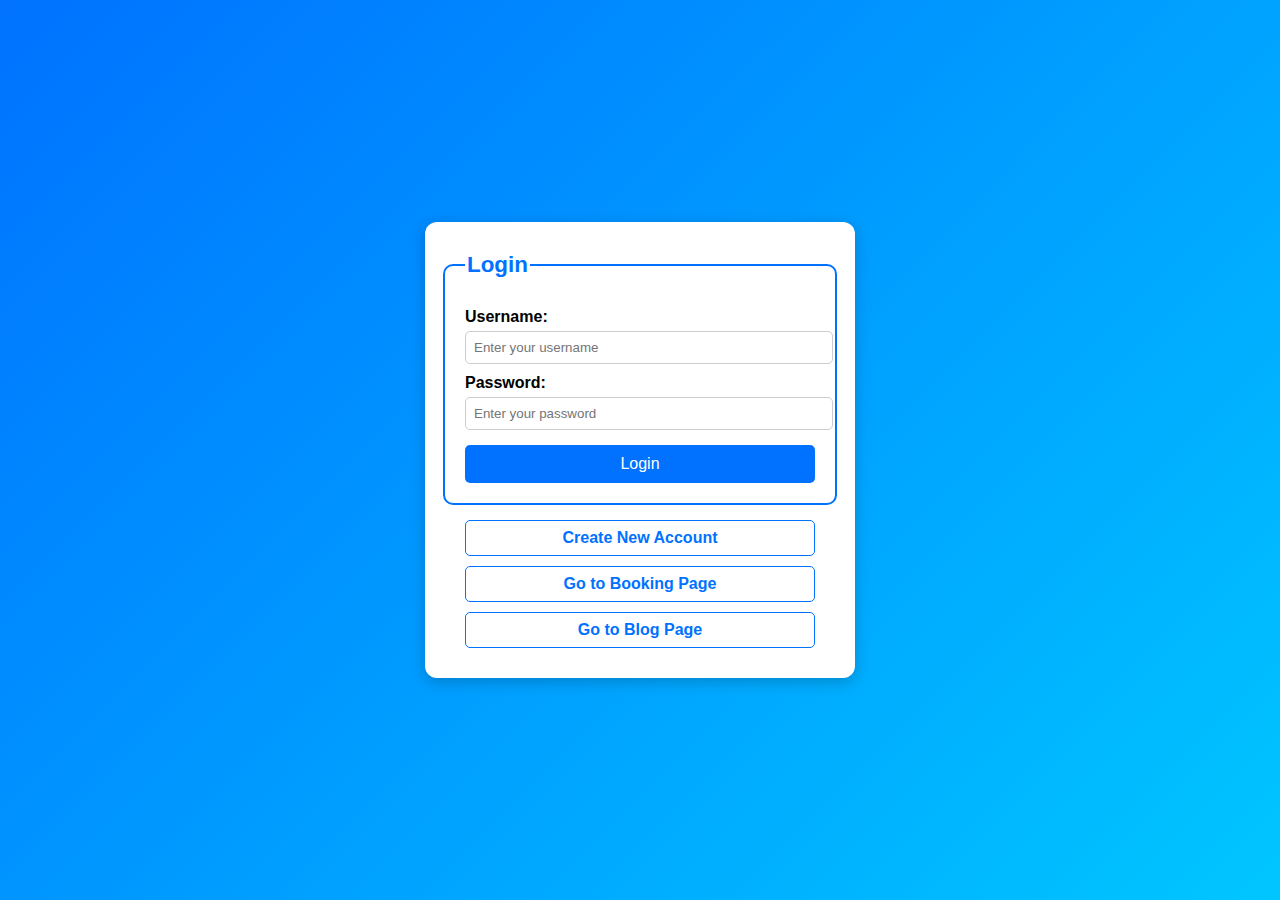
<file: index.html>
<!DOCTYPE html>
<html lang="en">
<head>
    <meta charset="UTF-8">
    <meta name="viewport" content="width=device-width, initial-scale=1.0">
    <title>WE School - Login</title>
    <style>
        body {
            font-family: Arial, sans-serif;
            background: linear-gradient(135deg, #0072ff, #00c6ff);
            display: flex;
            justify-content: center;
            align-items: center;
            height: 100vh;
            margin: 0;
        }
        .login-box {
            background-color: white;
            padding: 30px 40px;
            border-radius: 12px;
            box-shadow: 0 4px 15px rgba(0, 0, 0, 0.2);
            width: 350px;
            display: flex;
            flex-direction: column;
            align-items: center;
        }
        fieldset {
            border: 2px solid #0072ff;
            border-radius: 10px;
            width: 100%;
            padding: 20px;
        }
        legend {
            font-size: 1.4em;
            color: #0072ff;
            font-weight: bold;
        }
        label {
            display: block;
            margin-top: 10px;
            font-weight: bold;
        }
        input[type="text"],
        input[type="password"] {
            width: 100%;
            padding: 8px;
            margin-top: 5px;
            border: 1px solid #ccc;
            border-radius: 5px;
        }
        button {
            width: 100%;
            margin-top: 15px;
            padding: 10px;
            background-color: #0072ff;
            color: white;
            border: none;
            border-radius: 5px;
            cursor: pointer;
            font-size: 16px;
        }
        button:hover {
            background-color: #005fcc;
        }
        .links {
            margin-top: 15px;
            display: flex;
            flex-direction: column;
            gap: 10px;
            width: 100%;
        }
        .links a {
            text-align: center;
            color: #0072ff;
            text-decoration: none;
            font-weight: bold;
            border: 1px solid #0072ff;
            border-radius: 5px;
            padding: 8px;
            transition: 0.3s;
        }
        .links a:hover {
            background-color: #0072ff;
            color: white;
        }
        button a{
            color: white;
            text-decoration: none;
        }
    </style>
</head>
<body>
    <div class="login-box">
        <fieldset>
            <legend>Login</legend>
            <form>
                <label for="username">Username:</label>
                <input type="text" id="username" name="username" placeholder="Enter your username" required>

                <label for="password">Password:</label>
                <input type="password" id="password" name="password" placeholder="Enter your password" required>

                <button type="button"><a href="./pages/home.html">Login</a></button>
            </form>
        </fieldset>

        <div class="links">
            <a href="./pages/registration.html">Create New Account</a>
            <a href="./pages/booking.html">Go to Booking Page</a>
            <a href="/pages/blog.html">Go to Blog Page</a>
        </div>
    </div>
</body>
</html>
</file>
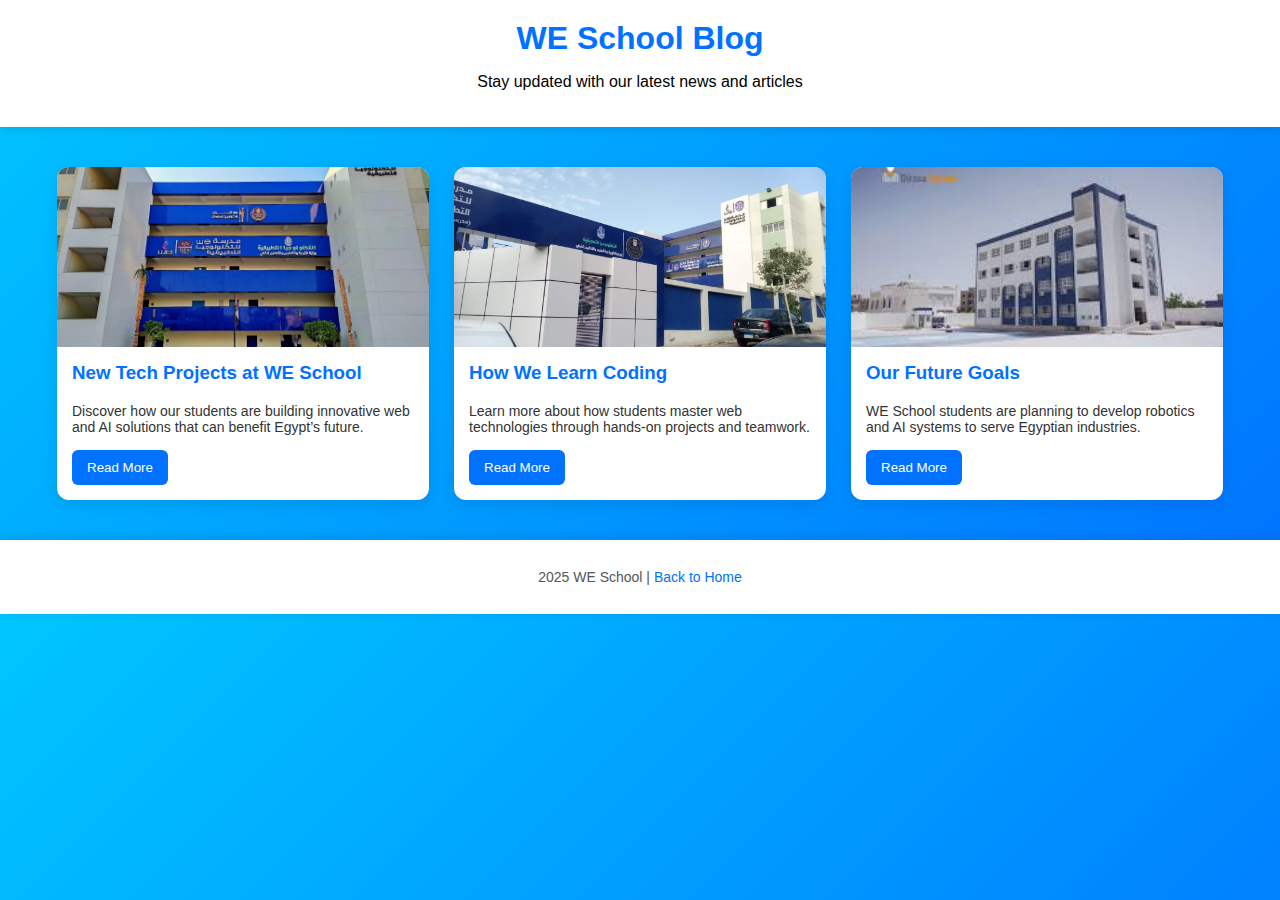
<file: blog.html>
<!DOCTYPE html>
<html lang="en">
<head>
  <meta charset="UTF-8" />
  <meta name="viewport" content="width=device-width, initial-scale=1.0" />
  <title>WE School - Blog</title>
  <style>
    body {
      font-family: "Poppins", sans-serif;
      background: linear-gradient(135deg, #00c6ff, #0072ff);
      margin: 0;
      padding: 0;
    }

    header {
      text-align: center;
      background: white;
      padding: 20px;
      box-shadow: 0 2px 10px rgba(0,0,0,0.1);
    }

    header h1 {
      color: #0072ff;
      margin: 0;
    }

    .blog-container {
      display: flex;
      flex-wrap: wrap;
      justify-content: center;
      gap: 25px;
      padding: 40px 20px;
    }

    .post {
      background: #fff;
      border-radius: 12px;
      box-shadow: 0 4px 15px rgba(0,0,0,0.1);
      overflow: hidden;
      width: 30%;
      min-width: 270px;
      display: flex;
      flex-direction: column;
      transition: transform 0.3s;
    }

    .post:hover {
      transform: translateY(-5px);
    }

    .post img {
      width: 100%;
      height: 180px;
      object-fit: cover;
    }

    .content {
      padding: 15px;
    }

    .content h3 {
      margin-top: 0;
      color: #0072ff;
    }

    .content p {
      color: #333;
      font-size: 14px;
      margin-bottom: 15px;
    }

    .content button {
      background: #0072ff;
      color: white;
      border: none;
      padding: 10px 15px;
      border-radius: 6px;
      cursor: pointer;
      transition: background 0.3s;
    }

    .content button:hover {
      background: #005fcc;
    }

    footer {
      text-align: center;
      padding: 15px;
      background: #fff;
      box-shadow: 0 -2px 10px rgba(0,0,0,0.1);
      font-size: 14px;
      color: #555;
    }

    a {
      color: #0072ff;
      text-decoration: none;
    }

    @media (max-width: 768px) {
      .post {
        width: 90%;
      }
    }
  </style>
</head>
<body>
  <header>
    <h1>WE School Blog</h1>
    <p>Stay updated with our latest news and articles</p>
  </header>

  <div class="blog-container">
    <div class="post">
      <img src="../assits/card.jpg" alt="Post 1" />
      <div class="content">
        <h3>New Tech Projects at WE School</h3>
        <p>Discover how our students are building innovative web and AI solutions that can benefit Egypt’s future.</p>
        <button>Read More</button>
      </div>
    </div>

    <div class="post">
      <img src="../assits/مدرسة-we-1.jpg" alt="Post 2" />
      <div class="content">
        <h3>How We Learn Coding</h3>
        <p>Learn more about how students master web technologies through hands-on projects and teamwork.</p>
        <button>Read More</button>
      </div>
    </div>

    <div class="post">
      <img src="../assits/images.jpeg" alt="Post 3" />
      <div class="content">
        <h3>Our Future Goals</h3>
        <p>WE School students are planning to develop robotics and AI systems to serve Egyptian industries.</p>
        <button>Read More</button>
      </div>
    </div>
  </div>

  <footer>
    <p> 2025 WE School | <a href="./home.html">Back to Home</a></p>
  </footer>
</body>
</html>
</file>
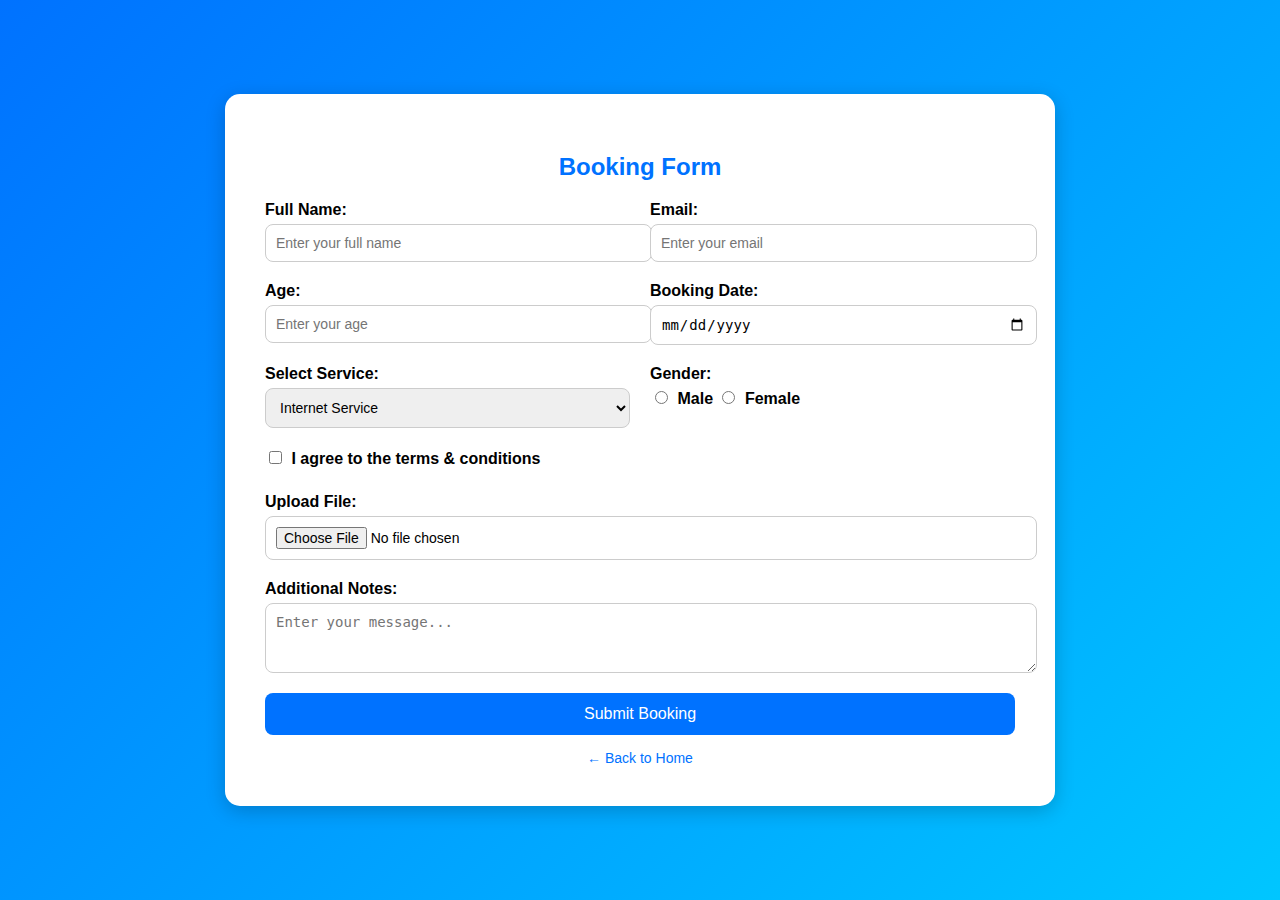
<file: pages/booking.html>
<!DOCTYPE html>
<html lang="en">
<head>
  <meta charset="UTF-8" />
  <meta name="viewport" content="width=device-width, initial-scale=1.0" />
  <title>WE School - Booking</title>
  <style>
    body {
      font-family: "Poppins", sans-serif;
      background: linear-gradient(135deg, #0072ff, #00c6ff);
      margin: 0;
      display: flex;
      justify-content: center;
      align-items: center;
      min-height: 100vh;
    }

    .booking-container {
      background: #fff;
      padding: 40px;
      border-radius: 15px;
      width: 80%;
      max-width: 750px;
      box-shadow: 0 5px 20px rgba(0, 0, 0, 0.2);
      display: flex;
      flex-direction: column;
      align-items: center;
    }

    h2 {
      color: #0072ff;
      margin-bottom: 20px;
      text-align: center;
    }

    form {
      display: flex;
      flex-wrap: wrap;
      gap: 20px;
      width: 100%;
    }

    label {
      font-weight: bold;
      width: 100%;
      margin-bottom: 5px;
    }

    input,
    select,
    textarea {
      width: 100%;
      padding: 10px;
      border: 1px solid #ccc;
      border-radius: 8px;
      font-size: 14px;
      transition: border 0.2s;
    }

    input:focus,
    select:focus,
    textarea:focus {
      border-color: #0072ff;
      outline: none;
    }

    .half {
      flex: 1 1 calc(50% - 10px);
      display: flex;
      flex-direction: column;
    }

    .full {
      flex: 1 1 100%;
      display: flex;
      flex-direction: column;
    }

    input[type="checkbox"],
    input[type="radio"] {
      width: auto;
      margin-right: 5px;
    }

    button {
      width: 100%;
      padding: 12px;
      background: #0072ff;
      color: #fff;
      border: none;
      border-radius: 8px;
      cursor: pointer;
      font-size: 16px;
      transition: background 0.3s;
    }

    button:hover {
      background: #005fcc;
    }

    a {
      margin-top: 15px;
      color: #0072ff;
      text-decoration: none;
      font-size: 14px;
    }

    a:hover {
      text-decoration: underline;
    }

    @media (max-width: 600px) {
      .half {
        flex: 1 1 100%;
      }
    }
  </style>
</head>
<body>
  <div class="booking-container">
    <h2>Booking Form</h2>
    <form>
      <div class="half">
        <label for="fullname">Full Name:</label>
        <input type="text" id="fullname" placeholder="Enter your full name" required />
      </div>

      <div class="half">
        <label for="email">Email:</label>
        <input type="email" id="email" placeholder="Enter your email" required />
      </div>

      <div class="half">
        <label for="age">Age:</label>
        <input type="number" id="age" min="10" max="100" placeholder="Enter your age" required />
      </div>

      <div class="half">
        <label for="date">Booking Date:</label>
        <input type="date" id="date" required />
      </div>

      <div class="half">
        <label for="service">Select Service:</label>
        <select id="service">
          <option value="internet">Internet Service</option>
          <option value="mobile">Mobile Service</option>
          <option value="support">Technical Support</option>
        </select>
      </div>

      <div class="half">
        <label>Gender:</label>
        <div>
          <input type="radio" id="male" name="gender" value="male" />
          <label for="male">Male</label>
          <input type="radio" id="female" name="gender" value="female" />
          <label for="female">Female</label>
        </div>
      </div>

      <div class="full">
        <label>
          <input type="checkbox" id="terms" required />
          I agree to the terms & conditions
        </label>
      </div>

      <div class="half">
        <label for="file">Upload File:</label>
        <input type="file" id="file" />
      </div>

      <div class="full">
        <label for="notes">Additional Notes:</label>
        <textarea id="notes" rows="3" placeholder="Enter your message..."></textarea>
      </div>

      <button type="submit">Submit Booking</button>
    </form>

    <a href="./home.html">← Back to Home</a>
  </div>
</body>
</html>
</file>
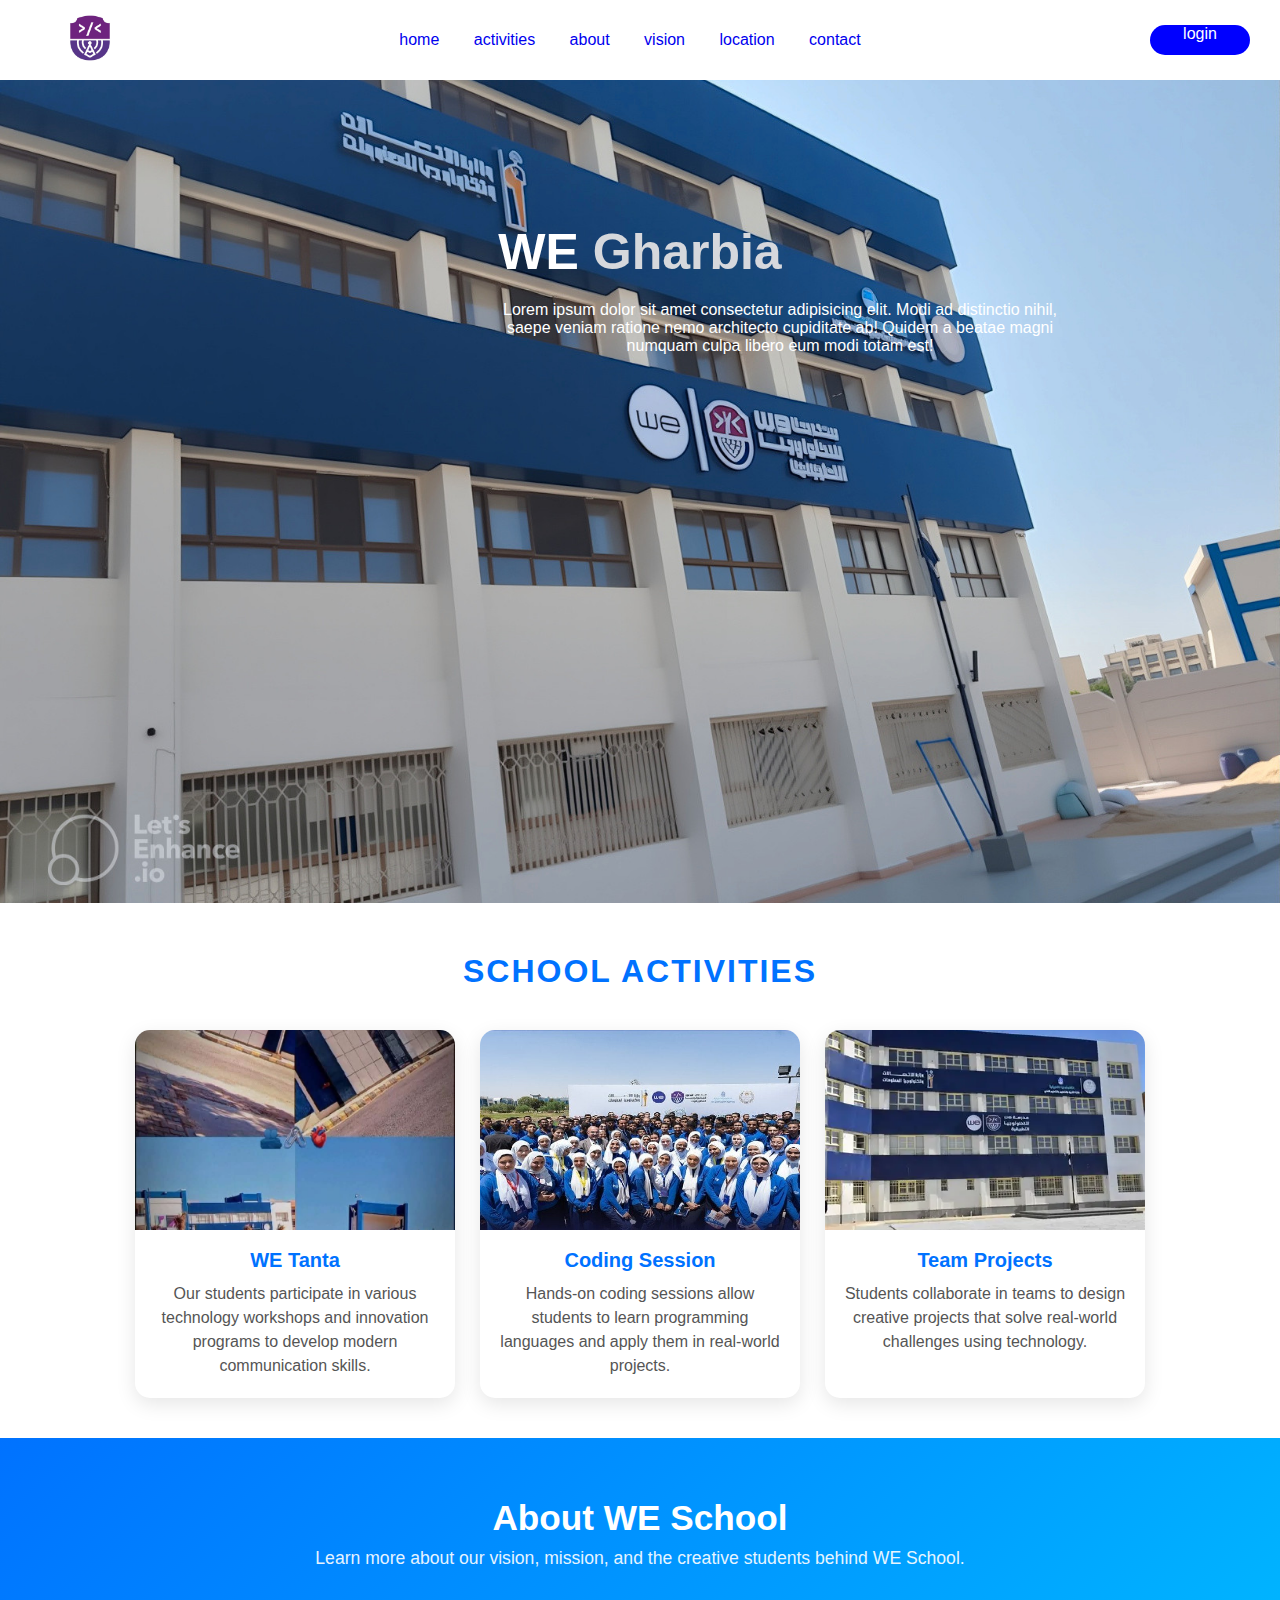
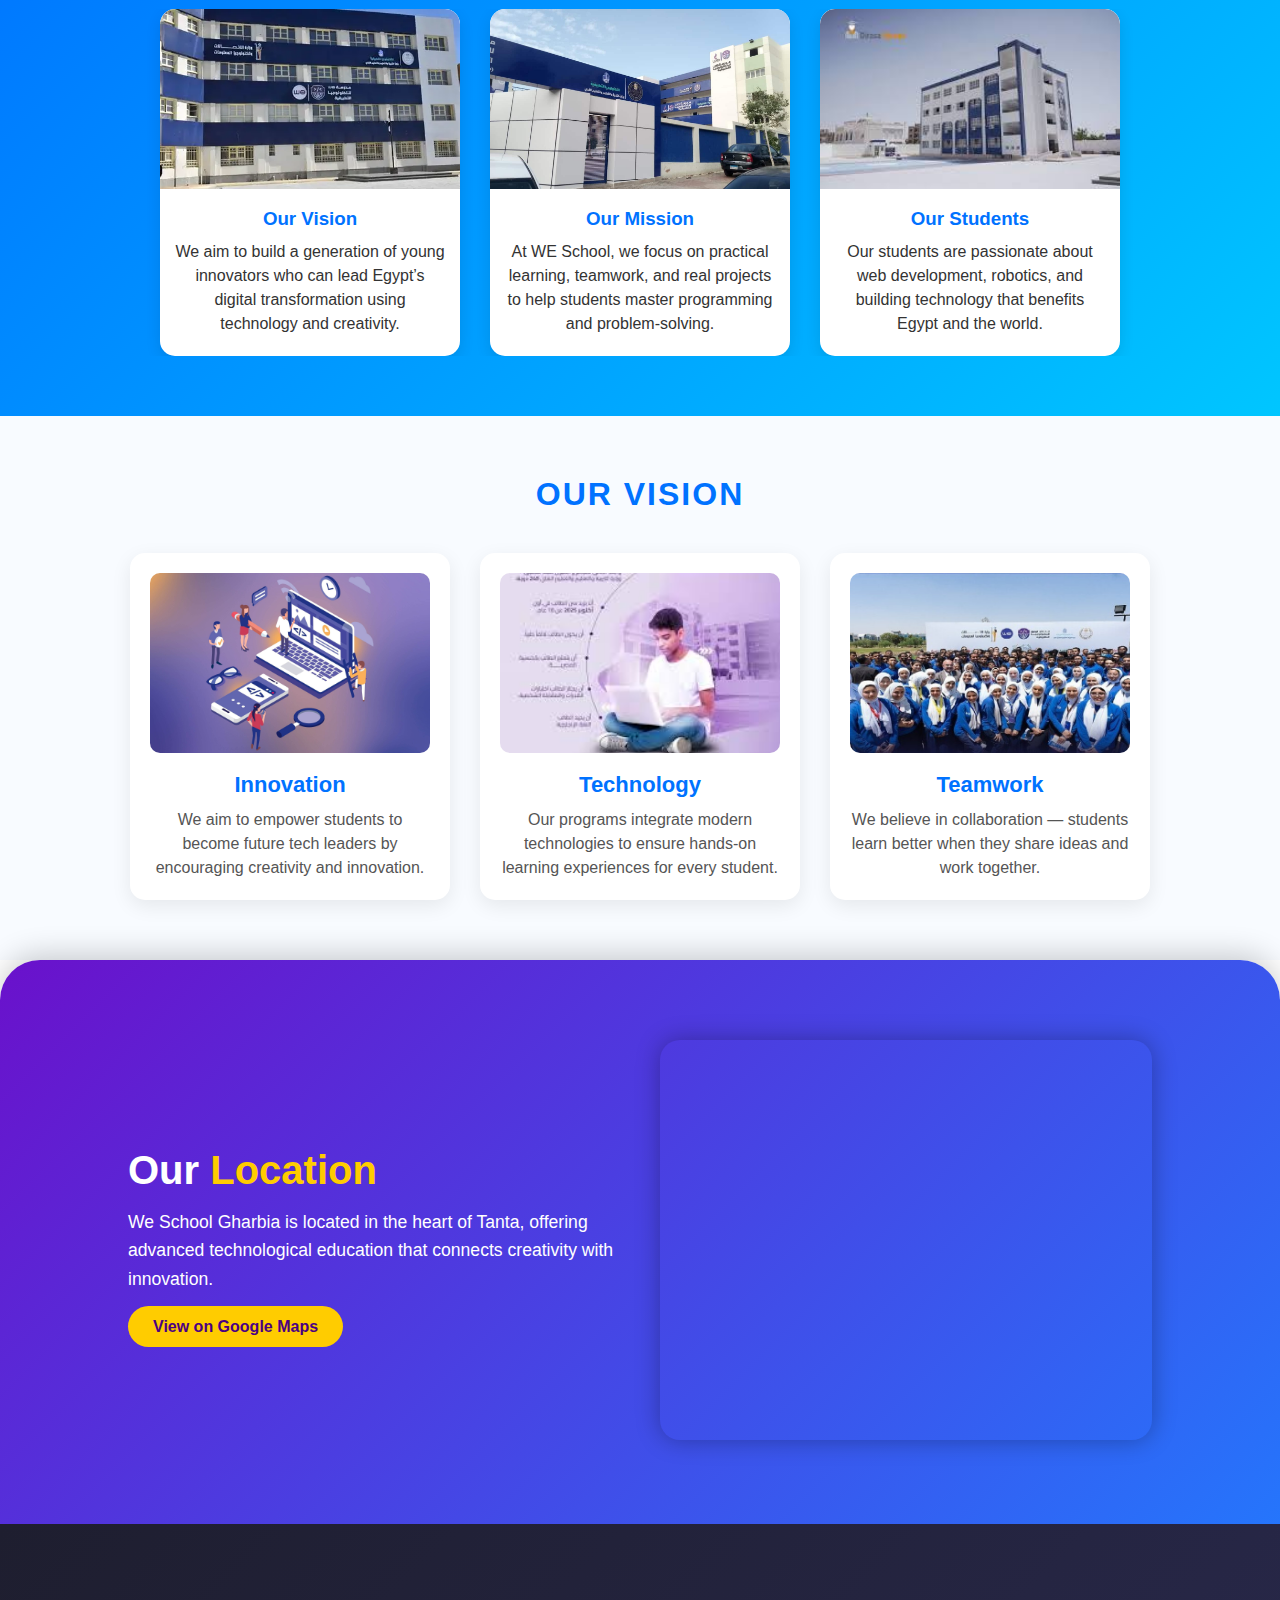
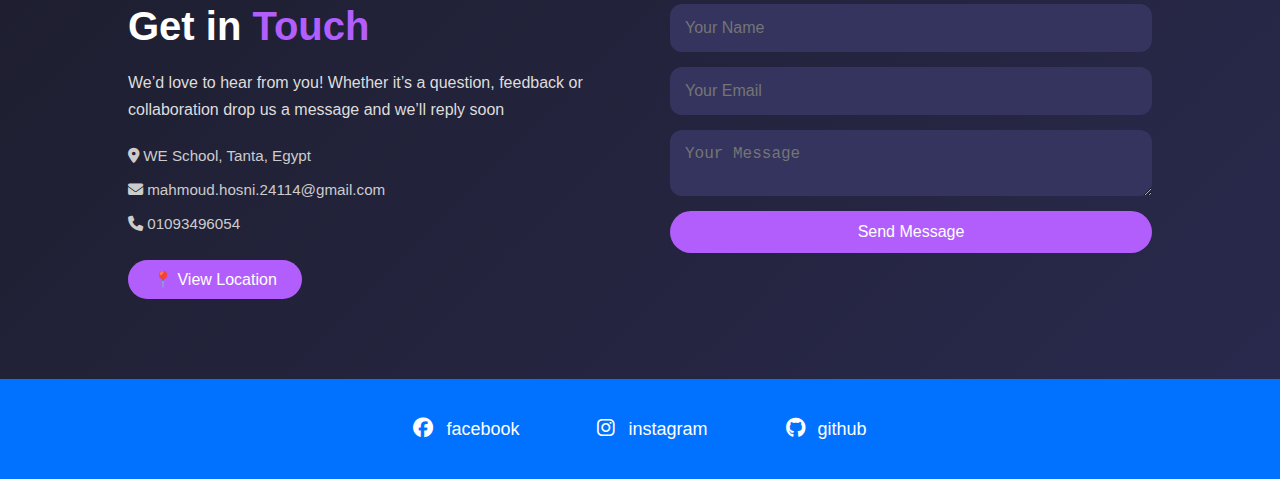
<file: pages/home.html>
<!DOCTYPE html>
<html lang="en">
<head>
    <meta charset="UTF-8">
    <meta name="viewport" content="width=device-width, initial-scale=1.0">
    <title>Document</title>
    <link rel="stylesheet" href="../style.css">

    <link
  rel="stylesheet"
  href="https://cdnjs.cloudflare.com/ajax/libs/font-awesome/6.6.0/css/all.min.css"
/>

</head>
<body>
    <header>
        <nav>
            <div class="nav-img">
                <img src="../assits/logo.jpg" alt="picture logo" title="logo">
            </div>
            <div class="lin-nav">
            <a href="#home">home</a>
            <a href="#activities">activities</a>
            <a href="#about">about</a>
            <a href="#vision">vision</a>
            <a href="#location">location</a>
            <a href="#contact">contact</a>
            
        
            </div>
            <div class="login">
                <a target="_blank" href="../index.html">login </a>
            </div>
        </nav>
        <hr>
        <div class="main-title" id="home">
          <h1>WE <span> Gharbia</span></h1>
          <p>Lorem ipsum dolor sit amet consectetur adipisicing elit. Modi ad distinctio nihil, saepe veniam ratione nemo architecto cupiditate ab! Quidem a beatae magni numquam culpa libero eum modi totam est!</p>
        </div>
    </header>
   <h2 class="acti" id="activities">School Activities</h2>

<section class="cards">
  <div class="card">
    <img src="../assits/we.jpg" alt="WE School Tanta">
    <h4>WE Tanta</h4>
    <p>
      Our students participate in various technology workshops and
      innovation programs to develop modern communication skills.
    </p>
  </div>

  <div class="card">
    <img src="../assits/card2.jpg" alt="Coding Session">
    <h4>Coding Session</h4>
    <p>
      Hands-on coding sessions allow students to learn programming
      languages and apply them in real-world projects.
    </p>
  </div>

  <div class="card">
    <img src="../assits/card1.webp" alt="Team Work">
    <h4>Team Projects</h4>
    <p>
      Students collaborate in teams to design creative projects that solve
      real-world challenges using technology.
    </p>
  </div>
</section>
<!--         abouttttttttttttttttt                              -->
 <section class="about-section" id="about">
  <h2>About WE School</h2>
  <p class="intro-text">
    Learn more about our vision, mission, and the creative students behind WE School.
  </p>

  <div class="about-container">
    <div>
      <img src="../assits/card1.webp" alt="Our Vision">
      <h3>Our Vision</h3>
      <p>
        We aim to build a generation of young innovators who can lead Egypt’s digital transformation
        using technology and creativity.
      </p>
    </div>

    <div>
      <img src="../assits/مدرسة-we-1.jpg" alt="Our Mission">
      <h3>Our Mission</h3>
      <p>
        At WE School, we focus on practical learning, teamwork, and real projects to help students
        master programming and problem-solving.
      </p>
    </div>

    <div>
      <img src="../assits/images.jpeg" alt="Our Students">
      <h3>Our Students</h3>
      <p>
        Our students are passionate about web development, robotics, and building technology
        that benefits Egypt and the world.
      </p>
    </div>
  </div>
</section>

<section class="vision" id="vision">
  <h2>Our Vision</h2>
  <div class="vision-container">
    <div class="vision-box">
      <img src="../assits/programming.jfif" alt="Innovation">
      <h3>Innovation</h3>
      <p>We aim to empower students to become future tech leaders by encouraging creativity and innovation.</p>
    </div>

    <div class="vision-box">
      <img src="../assits/images (2).jpeg" alt="Technology">
      <h3>Technology</h3>
      <p>Our programs integrate modern technologies to ensure hands-on learning experiences for every student.</p>
    </div>

    <div class="vision-box">
      <img src="../assits/card2.jpg" alt="Teamwork">
      <h3>Teamwork</h3>
      <p>We believe in collaboration — students learn better when they share ideas and work together.</p>
    </div>
  </div>
</section>
<!-- locationnnnnnnnnnnnnnnnnnnnnnn -->


<section class="location" id="location">
  <div class="loc-text">
    <h2>Our <span>Location</span></h2>
    <p>We School Gharbia is located in the heart of Tanta, offering advanced technological education that connects creativity with innovation.</p>
    <a href="https://www.google.com/maps/place/WE+School+for+Applied+Technology+-+Gharbia/@30.7894347,30.9838031,15z" 
       target="_blank" class="loc-btn">View on Google Maps</a>
  </div>

  <div class="loc-map">
    <iframe 
      src="https://www.google.com/maps/embed?pb=!1m18!1m12!1m3!1d27419.764753144405!2d30.98380313633503!3d30.789434721611205!2m3!1f0!2f0!3f0!3m2!1i1024!2i768!4f13.1!3m3!1m2!1s0x14f7c900343d5af9%3A0x20015282df990539!2z2YXYr9ix2LPYqSDZiNmKINi32YbYt9inINmE2YTYqtmD2YbZiNmE2YjYrNmK2Kcg2KfZhNiq2LfYqNmK2YLZitip!5e0!3m2!1sen!2seg!4v1762454287570!5m2!1sen!2seg" 
      allowfullscreen="" 
      loading="lazy" 
      referrerpolicy="no-referrer-when-downgrade">
    </iframe>
  </div>
</section>
<!--contacttttttttttttttttttttttttttt-->
<section class="contact-section" id="contact">
  <div class="contact-container">
    <div class="contact-text">
      <h2>Get in <span>Touch</span></h2>
      <p>We’d love to hear from you! Whether it’s a question, feedback or collaboration drop us a message and we’ll reply soon</p>

      <div class="contact-info">
        <p><i class="fa-solid fa-location-dot"></i> WE School, Tanta, Egypt</p>
        <p><i class="fa-solid fa-envelope"></i> mahmoud.hosni.24114@gmail.com</p>
        <p><i class="fa-solid fa-phone"></i> 01093496054</p>
      </div>

      <a href="https://maps.app.goo.gl/YDeCGVHYMuScdnQE9" target="_blank" class="map-link">📍 View Location</a>
    </div>

    <form class="contact-form">
      <input type="text" placeholder="Your Name" required>
      <input type="email" placeholder="Your Email" required>
      <textarea placeholder="Your Message" required></textarea>
      <button type="submit">Send Message</button>
    </form>
  </div>
</section>





















    <footer>
  <a target="_blank" href="https://www.facebook.com/share/17NP5abwqs/">
    <i class="fa-brands fa-facebook"></i> facebook
  </a>

  <a target="_blank" href="https://www.instagram.com/invites/contact/?utm_source=ig_contact_invite&utm_medium=copy_link&utm_content=ouimzo2">
    <i class="fa-brands fa-instagram"></i> instagram
  </a>

  <a target="_blank" href="https://github.com/mahmoudabogazia98">
    <i class="fa-brands fa-github"></i> github
  </a>
</footer>

   
</body>
</html>
</file>
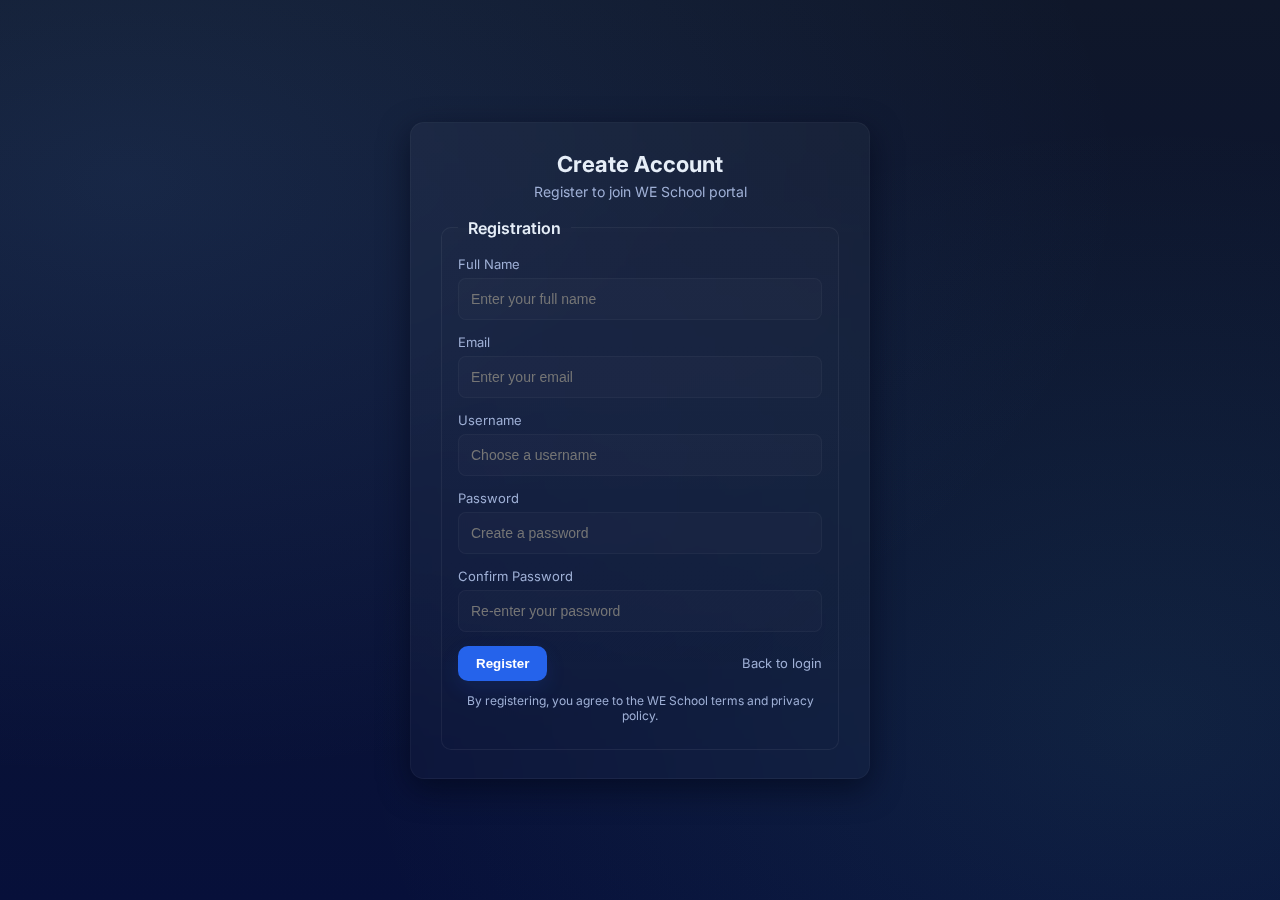
<file: pages/registration.html>
<!doctype html>
<html lang="en" dir="ltr">
<head>
  <meta charset="utf-8" />
  <meta name="viewport" content="width=device-width, initial-scale=1" />
  <title>Registration | WE School Portal</title>
  <link href="https://fonts.googleapis.com/css2?family=Inter:wght@300;400;600;700&display=swap" rel="stylesheet">
  <style>
    :root{
      --bg1: #0f172a;
      --bg2: #07103a;
      --text: #e6eef8;
      --muted: #9fb0d6;
      --button: #2563eb;
    }
    *{box-sizing:border-box}
    html,body{height:100%}
    body{
      margin:0;
      font-family:'Inter',system-ui,-apple-system,'Segoe UI',Roboto,'Helvetica Neue',Arial;
      background: radial-gradient(1000px 600px at 10% 20%, rgba(96,165,250,0.12), transparent),
                  radial-gradient(800px 600px at 90% 80%, rgba(110,231,183,0.08), transparent),
                  linear-gradient(180deg,var(--bg1),var(--bg2));
      color:var(--text);
      display:flex;align-items:center;justify-content:center;padding:32px;
    }

    .container{
      width:100%;max-width:460px;
      background: linear-gradient(180deg, rgba(255,255,255,0.03), rgba(255,255,255,0.02));
      border-radius:14px;padding:28px;box-shadow:0 10px 30px rgba(2,6,23,0.6);
      border:1px solid rgba(255,255,255,0.04);
      backdrop-filter: blur(8px);
    }

    h1{margin:0 0 6px;font-size:22px;text-align:center}
    p.lead{margin:0 0 18px;color:var(--muted);font-size:14px;text-align:center}

    fieldset{
      border-radius:10px;border:1px solid rgba(255,255,255,0.06);padding:18px 16px 14px;background:linear-gradient(180deg, rgba(255,255,255,0.01), rgba(255,255,255,0.00));
    }
    legend{padding:0 10px;font-weight:600;color:var(--text)}

    label{display:block;font-size:13px;margin-bottom:6px;color:var(--muted)}
    input[type="text"], input[type="password"], input[type="email"]{
      width:100%;padding:12px 12px;border-radius:8px;border:1px solid rgba(255,255,255,0.04);background:rgba(255,255,255,0.02);color:var(--text);font-size:14px;outline:none
    }
    .input-row{margin-bottom:14px}

    .actions{display:flex;align-items:center;justify-content:space-between;gap:12px;margin-top:8px}
    .btn{
      display:inline-block;padding:10px 18px;border-radius:10px;border:none;background:var(--button);color:#fff;font-weight:600;cursor:pointer;box-shadow:0 8px 20px rgba(37,99,235,0.12);text-decoration:none;text-align:center
    }
    .link{font-size:13px;color:var(--muted);text-decoration:none}
    .link:hover{color:var(--text)}

    .small{font-size:12px;color:var(--muted);margin-top:12px;text-align:center}

    @media (max-width:460px){
      .container{padding:20px;border-radius:12px}
    }
  </style>
</head>
<body>
  <main class="container">
    <h1>Create Account</h1>
    <p class="lead">Register to join WE School portal</p>

    <form id="registerForm" autocomplete="on" novalidate>
      <fieldset>
        <legend>Registration</legend>

        <div class="input-row">
          <label for="fullname">Full Name</label>
          <input id="fullname" name="fullname" type="text" placeholder="Enter your full name" required>
        </div>

        <div class="input-row">
          <label for="email">Email</label>
          <input id="email" name="email" type="email" placeholder="Enter your email" required>
        </div>

        <div class="input-row">
          <label for="username">Username</label>
          <input id="username" name="username" type="text" placeholder="Choose a username" required>
        </div>

        <div class="input-row">
          <label for="password">Password</label>
          <input id="password" name="password" type="password" placeholder="Create a password" required>
        </div>

        <div class="input-row">
          <label for="confirm">Confirm Password</label>
          <input id="confirm" name="confirm" type="password" placeholder="Re-enter your password" required>
        </div>

        <div class="actions">
          <button class="btn" type="submit">Register</button>
          <a class="link" href="../index.html">Back to login</a>
        </div>

        <p class="small">By registering, you agree to the WE School terms and privacy policy.</p>
      </fieldset>
    </form>
  </main>
</body>
</html>
</file>
<file: style.css>
*{
    margin: 0;
    padding: 0;
    box-sizing: border-box;
    scroll-behavior: smooth;
}
body{
  
    font-family: 'Segoe UI', Tahoma, Geneva, Verdana, sans-serif;
}
nav{
    display: flex;
    justify-content: space-between;
    align-items: center;
    position: fixed;
    width: 100%;
    top: 0;
    height: 80px;
    background-color: white;
    z-index: 2000;
    
}
.lin-nav {
    
   margin-right: 50px;
}
.lin-nav a{
    padding-left: 30px;
    text-decoration: none;
}
.lin-nav a:hover{
    color: black;
    font-size: 20px;
    text-decoration: underline;
}
hr{
    opacity: 50%;
}
.nav-img img{
    margin-left: 50px;
    width: 80px;
 
}
.main-title h1 span{
    color: rgba(224, 224, 226, 0.953);
}
header .main-title{
    background-image: url("./assits/tanta_LE_upscale_ultra_x4_size_of_changes_20_intensity_10.jpg");
    background-repeat: no-repeat;
    background-size: cover;
    background-position: center;
    height: 100vh;
    margin-top: 1px;
}
.main-title{
    text-align: center;
    color: white;
    padding-top: 220px;
    
}
.main-title h1{
   margin: 0 auto;
   width: 30ch;
   overflow: hidden;
   text-wrap: nowrap;
    font-size: 50px;
    animation: x 2s steps(30) infinite alternate-reverse;
}
@keyframes x{
    from{
        width: 0ch;
    }
}
.main-title p{
    text-align: center;
    margin-left: 480px;
    margin-top: 20px;
    max-width: 600px;
}
.acti {
  text-align: center;
  font-size: 32px;
  color: #0072ff;
  margin-top: 50px;
  text-transform: uppercase;
  letter-spacing: 2px;
}

.cards {
  display: flex;
  justify-content: center;
  align-items: stretch;
  flex-wrap: wrap;
  gap: 25px;
  padding: 40px 20px;

}

.card {
  background: white;
  border-radius: 15px;
  box-shadow: 0 6px 20px rgba(0, 0, 0, 0.1);
  overflow: hidden;
  width: 320px;
  text-align: center;
  transition: transform 0.3s ease, box-shadow 0.3s ease;
}

.card:hover {
  transform: translateY(-8px);
  box-shadow: 0 10px 25px rgba(0, 0, 0, 0.15);
}

.card img {
  width: 100%;
  height: 200px;
  object-fit: cover;
}

.card h4 {
  color: #0072ff;
  font-size: 20px;
  margin: 15px 0 10px;
}

.card p {
  padding: 0 15px 20px;
  color: #555;
  line-height: 1.5;
}

/* Responsive */
@media (max-width: 768px) {
  .cards {
    flex-direction: column;
    align-items: center;
  }
}

footer{
   display: flex;
   justify-content: center;
   align-items: center;
   gap: 3rem;
   font-size: 20px;
    background-color: rgb(177, 183, 189);
    height: 100px;
}
footer a{
    color: blue;
    text-decoration: none;
}
.login{
    margin-right: 30px;
    background-color: blue;
    width: 100px;
    height: 30px;
    text-align: center;
    border-radius: 15px;
    transition: all 0.6s;
}
.login a{
    color: white;
    text-decoration: none;
}
.login:hover{
    box-shadow: 2px 2px 6px 3px blue;
}
@media (max-width: 600px) {
  .lin-nav {
    display: none;
  }

  nav {
    justify-content: space-between;
    padding: 10px 20px;
    width: 100%;
  }

  .nav-img img {
    width: 60px;
  }

  .login {
    width: 80px;
    height: 28px;
    font-size: 14px;
  }

  header {
    height: 90vh;
    background-size: cover;
    background-position: center;
    background-repeat: no-repeat;
    width: 100%;
    margin: 0;
    padding: 0;
  }

  .main-title {
    padding-top: 180px;
    text-align: center;
  }

  .main-title h1 {
    font-size: 28px;
  }

  .main-title p {
    width: 90%;
    margin: 10px auto;
    font-size: 14px;
  }

  .cards {
    flex-direction: column;
    align-items: center;
    margin: 20px auto;
    width: 100%;
  }

  .card {
    width: 90%;
    margin-bottom: 20px;
  }
  .acti{
    margin-top:80px;
  }

  
}
@media (min-width: 601px) and (max-width: 992px) {
  nav {
    padding: 10px 25px;
    justify-content: space-between;
  }

  .nav-img img {
    width: 70px;
  }

  .lin-nav a {
    font-size: 16px;
    padding-left: 20px;
  }

  .login {
    width: 90px;
    height: 30px;
    font-size: 15px;
  }

  header {
    height: 100vh;
    background-size: cover;
    background-position: center;
    width: 100%;
    margin: 0;
  }

  .main-title h1 {
    font-size: 38px;
  }

  .main-title p {
    width: 80%;
    margin: 15px auto;
    font-size: 16px;
  }

  .cards {
    flex-wrap: wrap;
    justify-content: center;
    gap: 40px;
  }

  .card {
    width: 45%;
  }

  footer {
    width: 100%;
    text-align: center;
    padding: 20px 0;
  }
}
/* abouttttttt */


.about-section {
  background: linear-gradient(135deg, #0072ff, #00c6ff);
  color: white;
  text-align: center;
  padding: 60px 20px;
}

.about-section h2 {
  font-size: 2.2em;
  margin-bottom: 10px;
}

.intro-text {
  max-width: 700px;
  margin: 0 auto 40px;
  font-size: 1.1em;
  opacity: 0.9;
}

.about-container {
  display: flex;
  justify-content: center;
  gap: 30px;
  flex-wrap: wrap;
  text-align: center;
  overflow: hidden;

}

.about-container div {
  background: #fff;
  color: #333;
  border-radius: 15px;
  width: 300px;
  box-shadow: 0 5px 15px rgba(0, 0, 0, 0.1);
  transition: transform 0.3s, box-shadow 0.3s;
  text-align: center;
  padding-bottom: 20px;
  overflow: hidden;
  text-align: center;
}

.about-container div:hover {
  transform: translateY(-10px);
  box-shadow: 0 8px 20px rgba(0, 0, 0, 0.2);
}

.about-container img {
  width: 100%;
  height: 180px;
  border-radius: 15px 15px 0 0;
  object-fit: cover;
}

.about-container h3 {
  color: #0072ff;
  margin: 15px 0 10px;
}

.about-container p {
  padding: 0 15px;
  line-height: 1.5;
}

@media (max-width: 768px) {
  .about-container {
    flex-direction: column;
    align-items: center;
  }

  .about-container div {
    width: 90%;
  }
}
footer {
  background: #0072ff;
  text-align: center;
  
 
}

footer a {
  color: white;
  text-decoration: none;
  margin: 0 15px;
  font-size: 18px;
  transition: color 0.3s;
}

footer a:hover {
  color: #00c6ff;
}

footer i {
  margin-right: 8px;
  font-size: 20px;
  
}
.vision {
  text-align: center;
  padding: 60px 20px;
  background: #f8fbff;
}

.vision h2 {
  font-size: 32px;
  color: #0072ff;
  margin-bottom: 40px;
  text-transform: uppercase;
  letter-spacing: 2px;
}

.vision-container {
  display: flex;
  justify-content: center;
  align-items: stretch;
  flex-wrap: wrap;
  gap: 30px;
}

.vision-box {
  background: white;
  border-radius: 15px;
  box-shadow: 0 6px 20px rgba(0, 0, 0, 0.08);
  overflow: hidden;
  width: 320px;
  padding: 20px;
  transition: all 0.4s ease;
  position: relative;
}

.vision-box img {
  width: 100%;
  height: 180px;
  object-fit: cover;
  border-radius: 10px;
  margin-bottom: 15px;
}

.vision-box h3 {
  color: #0072ff;
  font-size: 22px;
  margin-bottom: 10px;
}

.vision-box p {
  color: #555;
  line-height: 1.5;
}

.vision-box::after {
  content: "";
  position: absolute;
  top: 0;
  left: 0;
  width: 0%;
  height: 100%;
  background: linear-gradient(135deg, #0072ff, #00c6ff);
  opacity: 0.1;
  transition: width 0.4s ease;
  border-radius: 15px;
}

.vision-box:hover::after {
  width: 100%;
}

.vision-box:hover {
  transform: translateY(-20px);
  box-shadow: 0 12px 30px rgba(0, 0, 0, 0.15);
}


@media (max-width: 768px) {
  .vision-container {
    flex-direction: column;
    align-items: center;
  }
}

.location {
  display: flex;
  align-items: center;
  justify-content: space-between;
  flex-wrap: wrap;
  padding: 80px 10%;
  background: linear-gradient(135deg, #6a11cb, #2575fc);
  color: #fff;
  gap: 40px;
  border-radius: 40px 40px 0 0;
  box-shadow: 0 -5px 30px rgba(0,0,0,0.2);
}

.loc-text {
  flex: 1 1 400px;
  animation: slideInLeft 1.2s ease;
}

.loc-text h2 {
  font-size: 2.5rem;
  margin-bottom: 15px;
}

.loc-text span {
  color: #ffcc00;
}

.loc-text p {
  font-size: 1.1rem;
  line-height: 1.6;
  margin-bottom: 25px;
}

.loc-btn {
  background-color: #ffcc00;
  color: #4b0082;
  padding: 12px 25px;
  border-radius: 30px;
  font-weight: 600;
  text-decoration: none;
  transition: 0.3s;
}

.loc-btn:hover {
  background-color: #fff;
  color: #6a0dad;
  transform: translateY(-3px);
  box-shadow: 0 5px 15px rgba(255, 255, 255, 0.3);
}

.loc-map {
  flex: 1 1 400px;
  animation: slideInRight 1.2s ease;
}

.loc-map iframe {
  width: 100%;
  height: 400px;
  border: none;
  border-radius: 20px;
  box-shadow: 0 0 25px rgba(0, 0, 0, 0.3);
}

@keyframes slideInLeft {
  from { 
    opacity: 0; transform: translateX(-50px)
    ;}
  to {
    opacity: 1; transform: translateX(0)
    ;}
}

@keyframes slideInRight {
  from {opacity: 0; transform: translateX(50px);}
  to {opacity: 1; transform: translateX(0);}
}



.contact-section {
  background: linear-gradient(135deg, #1e1e2f, #29294d);
  color: #fff;
  padding: 80px 10%;
  display: flex;
  justify-content: center;
  align-items: center;
}

.contact-container {
  display: flex;
  flex-wrap: wrap;
  gap: 60px;
  justify-content: space-between;
  width: 100%;
  max-width: 1200px;
}

.contact-text {
  flex: 1 1 350px;
}

.contact-text h2 {
  font-size: 2.5rem;
  margin-bottom: 20px;
}

.contact-text h2 span {
  color: #b25efc;
}

.contact-text p {
  margin-bottom: 20px;
  line-height: 1.7;
  color: #ddd;
}

.contact-info p {
  margin: 8px 0;
  font-size: 0.95rem;
  color: #ccc;
}

.map-link {
  display: inline-block;
  margin-top: 15px;
  background: #b25efc;
  color: white;
  padding: 10px 25px;
  border-radius: 25px;
  text-decoration: none;
  transition: 0.3s;
}

.map-link:hover {
  background: #fff;
  color: #1e1e2f;
}

.contact-form {
  flex: 1 1 350px;
  display: flex;
  flex-direction: column;
  gap: 15px;
}

.contact-form input,
.contact-form textarea {
  width: 100%;
  padding: 15px;
  border: none;
  border-radius: 12px;
  background: #34345e;
  color: white;
  font-size: 1rem;
  outline: none;
  transition: 0.3s;
}

.contact-form input:focus,
.contact-form textarea:focus {
  background: #44447a;
}

.contact-form button {
  background: #b25efc;
  color: white;
  padding: 12px;
  border: none;
  border-radius: 25px;
  cursor: pointer;
  font-size: 1rem;
  transition: 0.3s;
}

.contact-form button:hover {
  background: #fff;
  color: #29294d;
}

@media (max-width: 768px) {
  .contact-container {
    flex-direction: column;
    align-items: center;
    text-align: center;
  }
}
</file>
